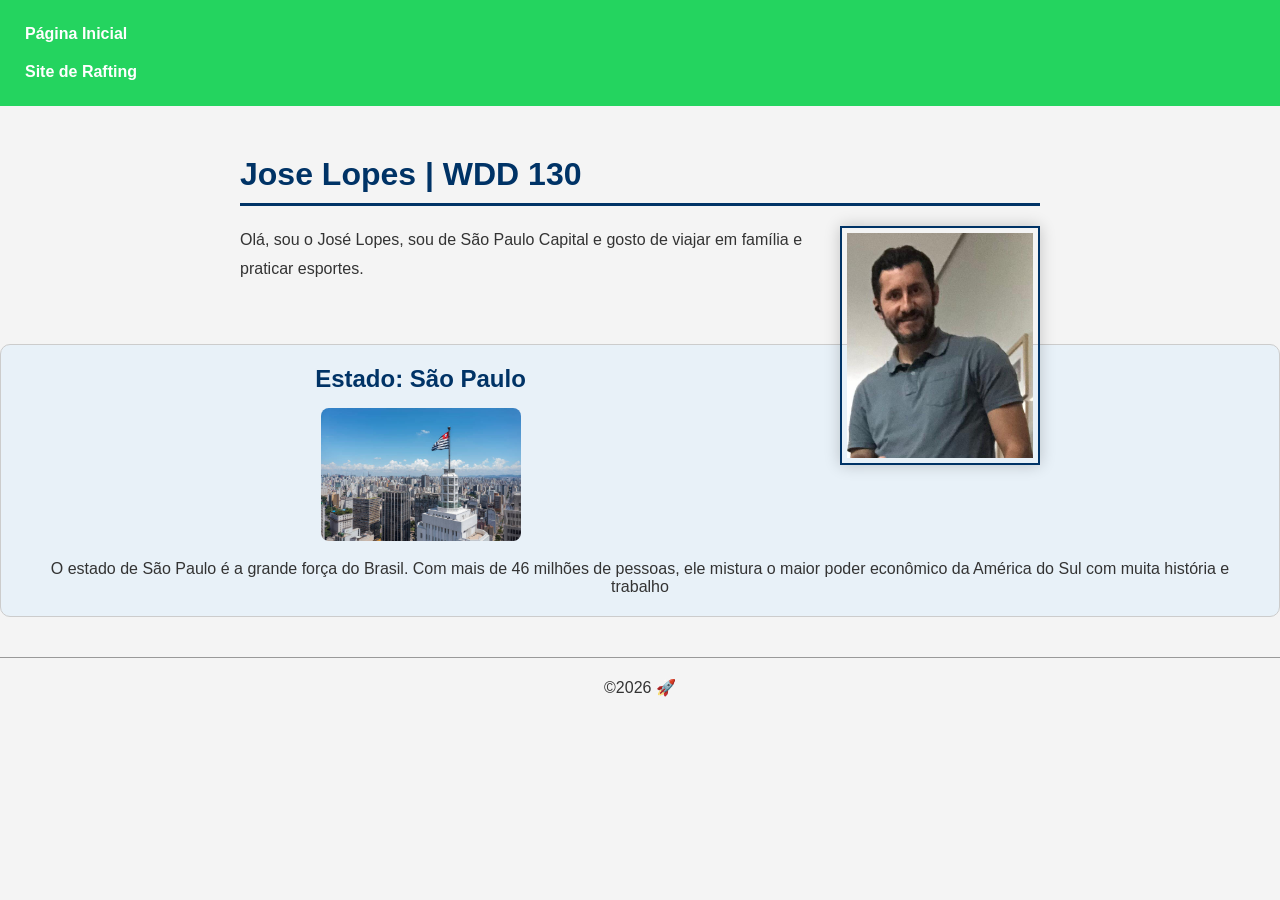
<file: index.html>
<!DOCTYPE html>
<html lang="pt-br">

<head>
    <meta charset="UTF-8">
    <meta name="viewport" content="width=device-width, initial-scale=1.0">
    <title>Jose Lindoelson Lopes | WDD 130</title>
    <meta name="description" content="Jose Lopes, Desenvolvimento de Software, página do meu perfil">
    <meta name="author" content="José Lindoelson Lopes">
    <link rel="stylesheet" href="estilos/estilos.css">
</head>

<body>
    <header>
        <nav>
            <a href="#">Página Inicial</a>
            <a href="wwr/">Site de Rafting</a>
        </nav>
    </header>
    <main>
        <h1>Jose Lopes | WDD 130</h1>
        <img src="imagens/perfil.jpeg" alt="Olá, meu nome é José Lopes">
        <p>Olá, sou o José Lopes, sou de São Paulo Capital e gosto de viajar em família e praticar esportes.</p>
    </main>
    <aside>
        <h2>Estado: São Paulo</h2>
        <img src="imagens/estado-de-sao-paulo.jpg" alt="Paisagem do estado de São Paulo">
        <p>O estado de São Paulo é a grande força do Brasil. Com mais de 46 milhões de pessoas, ele mistura o maior
            poder econômico da América do Sul com muita história e trabalho</p>
    </aside>

    <footer>
        <p>&copy;2026 🚀</p>
    </footer>
</body>

</html>
</file>
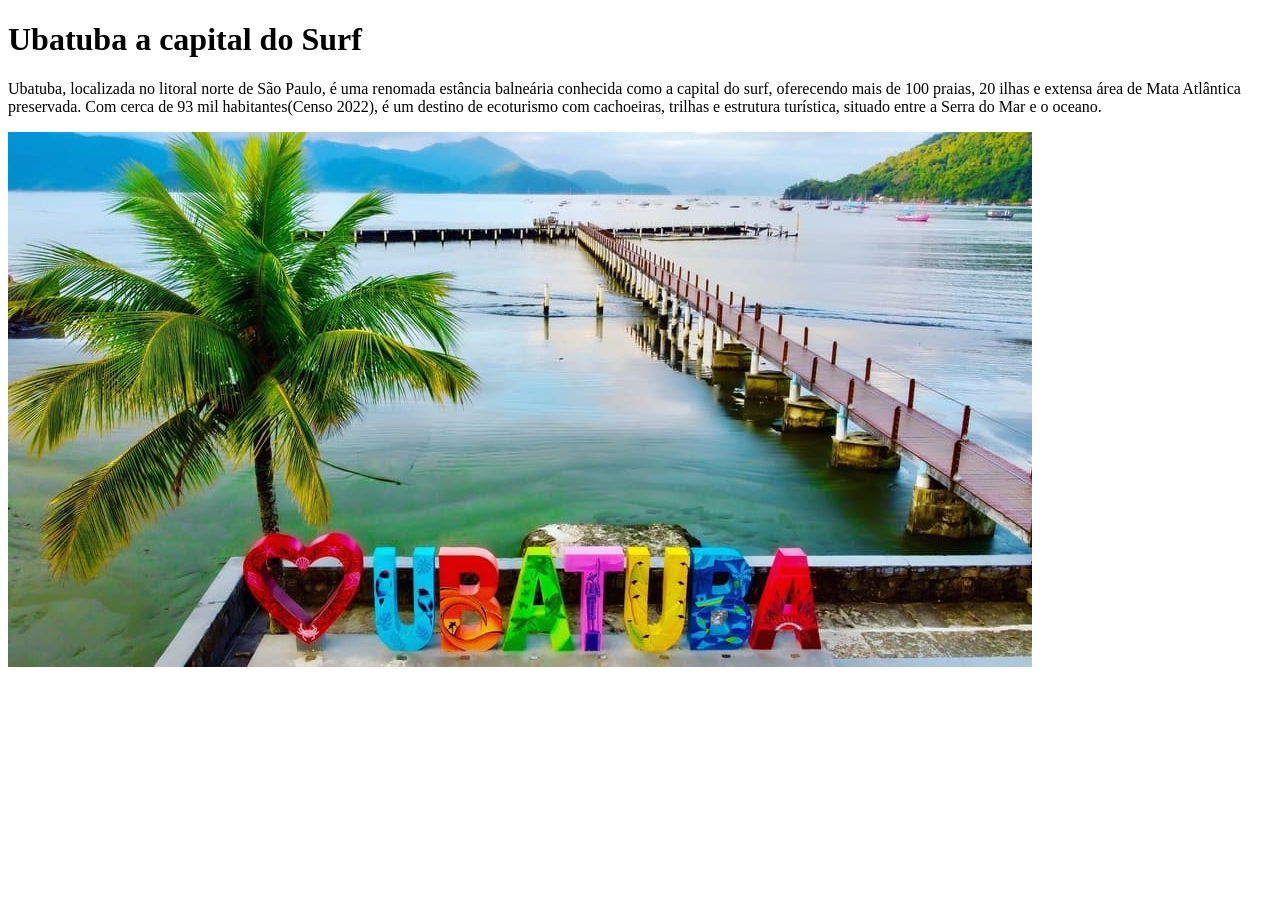
<file: semana01/cidade-favorita.html>
<!DOCTYPE html>
<html lang="pt-br">

<head>
    <meta charset="UTF-8">
    <meta name="viewport" content="width=device-width, initial-scale=1.0">
    <title>Minha cidade Favorita</title>
</head>

<body>
    <h1>Ubatuba a capital do Surf</h1>
    <p>Ubatuba, localizada no litoral norte de São Paulo, é uma renomada estância balneária conhecida como a capital do
        surf, oferecendo mais de 100 praias, 20 ilhas e extensa área de Mata Atlântica preservada. Com cerca de 93 mil
        habitantes(Censo 2022), é um destino de ecoturismo com cachoeiras, trilhas e estrutura turística, situado entre
        a Serra do Mar e o oceano.</p>
    <img src="imagens/cidade-ubatuba.jpg" alt="Uma imagem de um ponto turistico em Ubatuba">
</body>



</html>
</file>
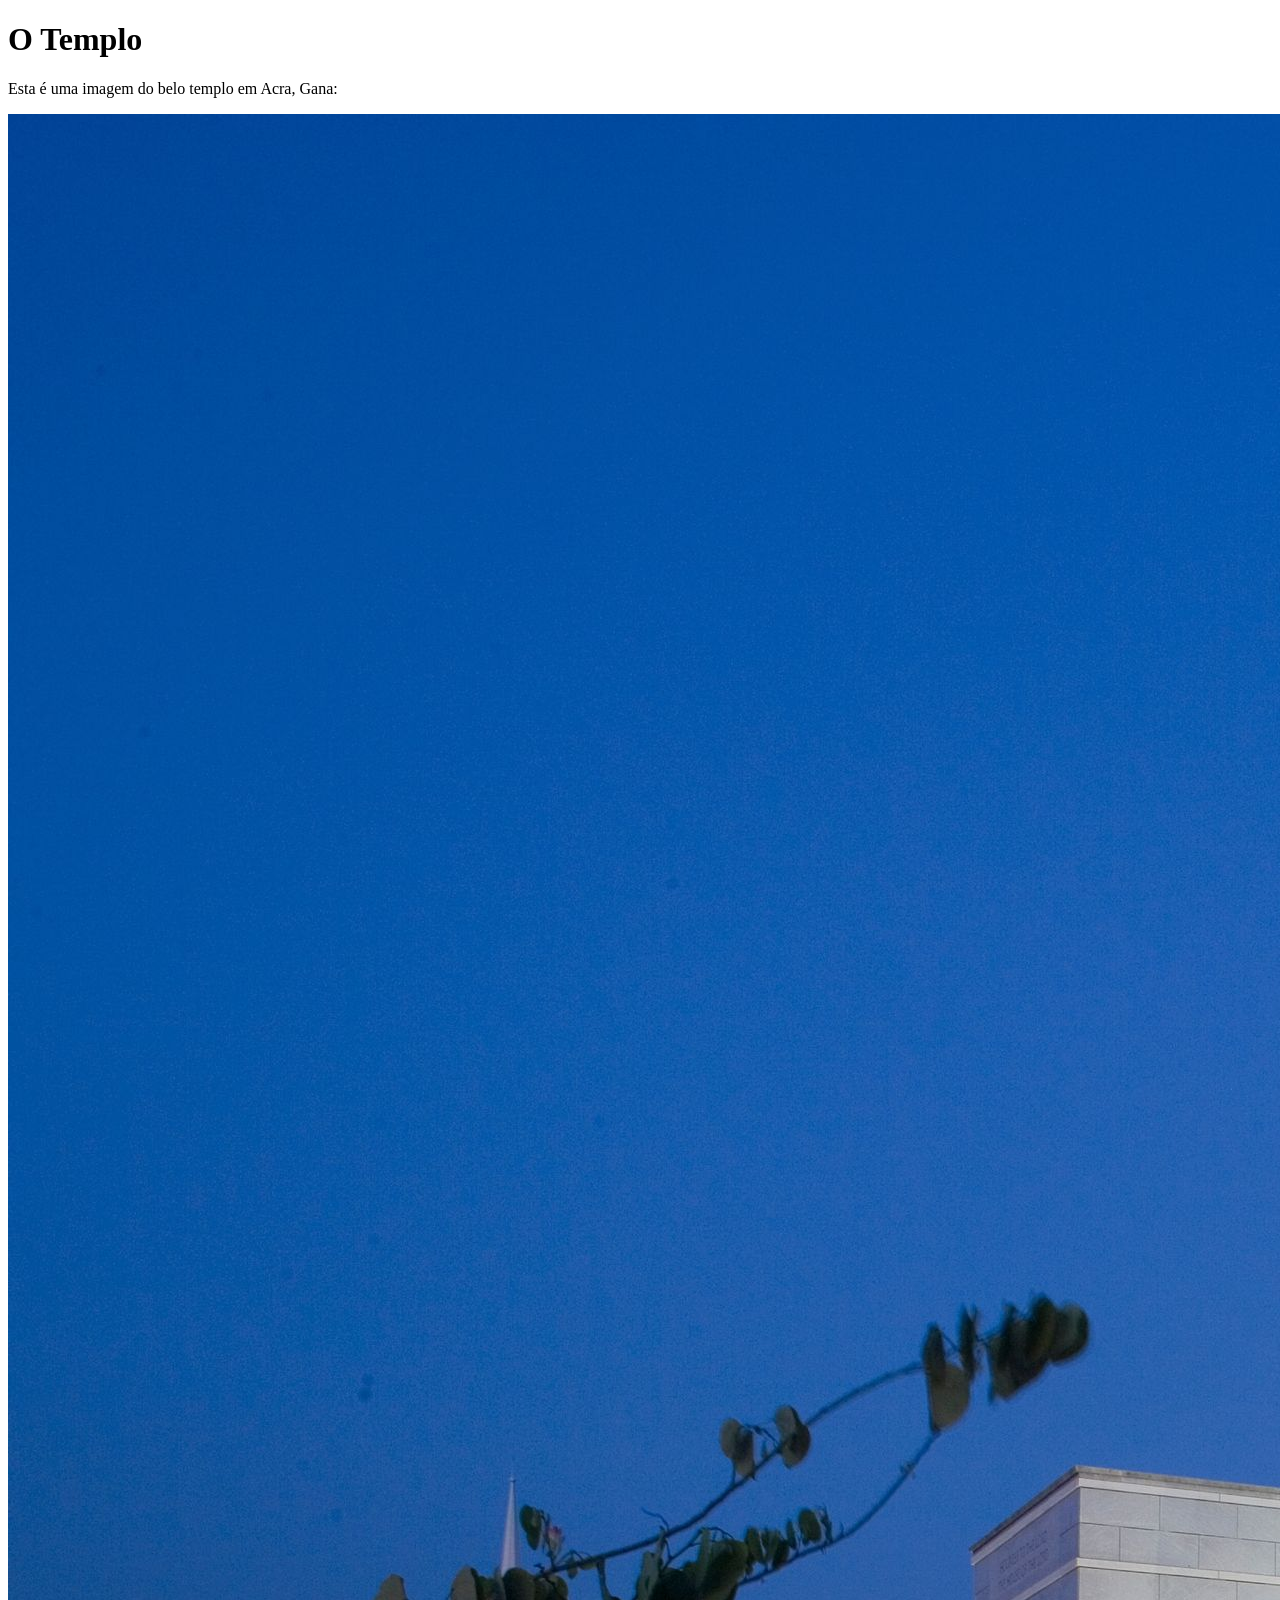
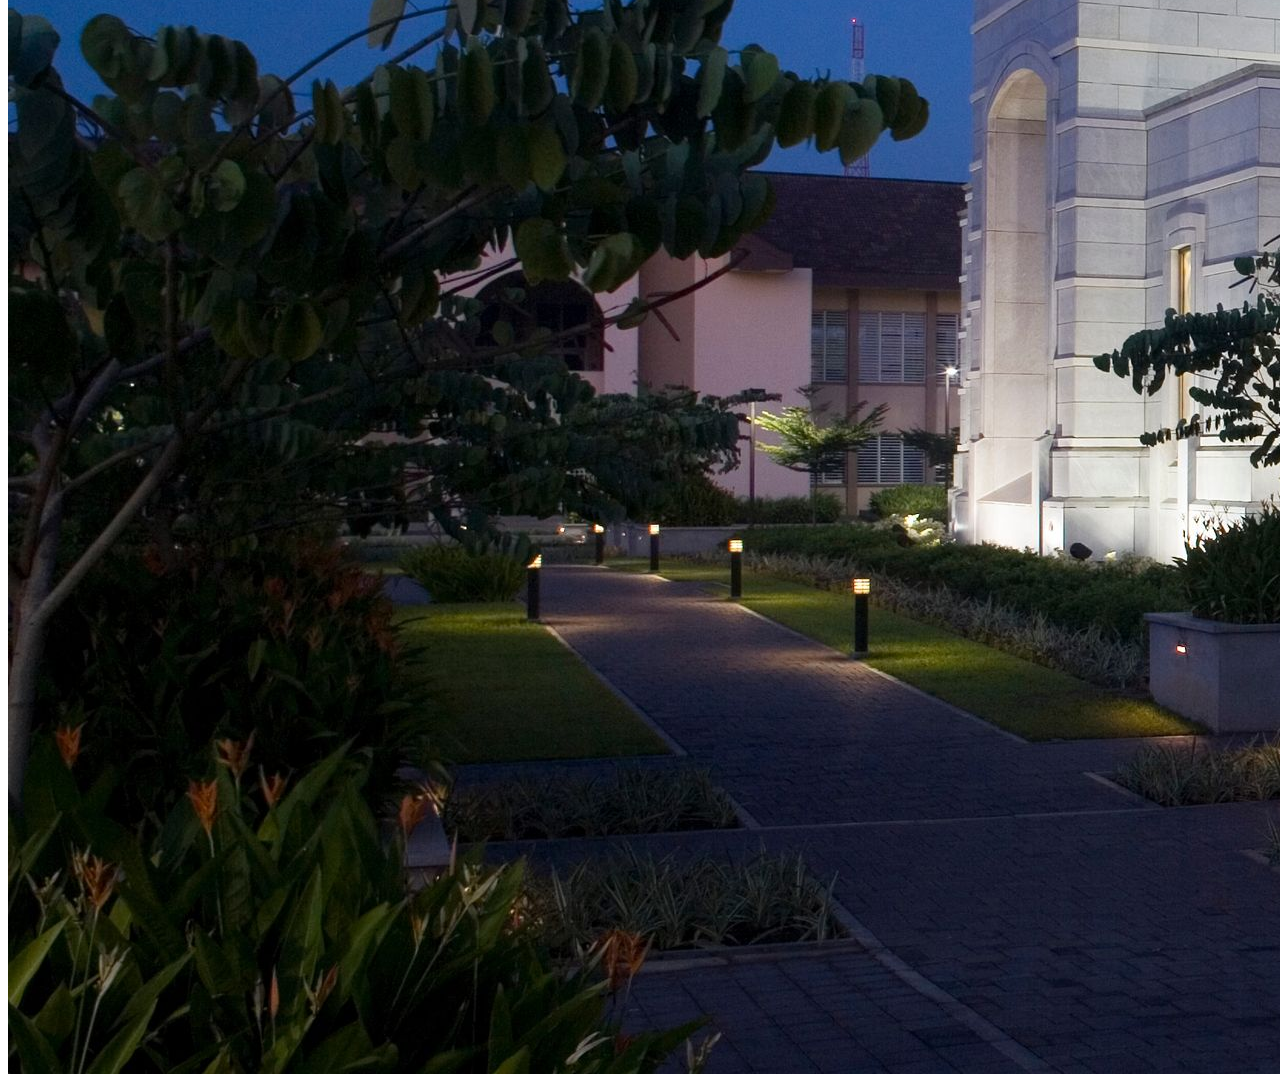
<file: semana01/imagens.html>
<!DOCTYPE html>
<html lang="pt-br">
<head>
    <meta charset="UTF-8">
    <meta name="viewport" content="width=device-width, initial-scale=1.0">
    <title>Imagem do Templo</title>
</head>
<body>
    <h1>O Templo</h1>
    <p>Esta é uma imagem do belo templo em Acra, Gana:</p>
    <img src="imagens/templo-largo.jpeg" alt="O Templo de Acra, Gana">
    
</body>
</html>
</file>
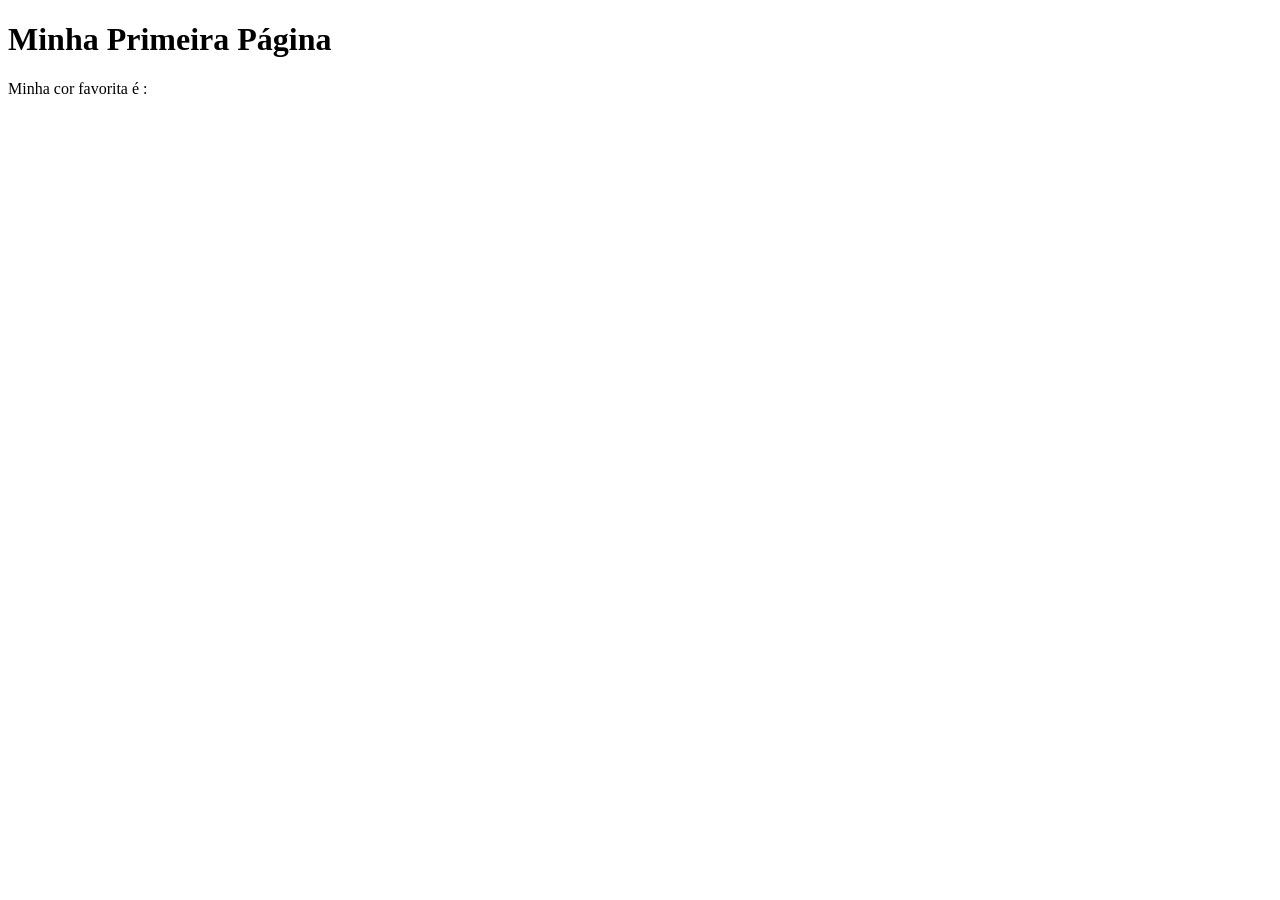
<file: semana01/primeira-pagina.html>
<!DOCTYPE html>
<html lang="pt-br">
<head>
    <meta charset="UTF-8">
    <meta name="viewport" content="width=device-width, initial-scale=1.0">
    <title>Minha Primeira Página</title>
</head>
<body>
    <h1>Minha Primeira Página</h1>
    <p>Minha cor favorita é : </p>
</body>
</html>
</file>
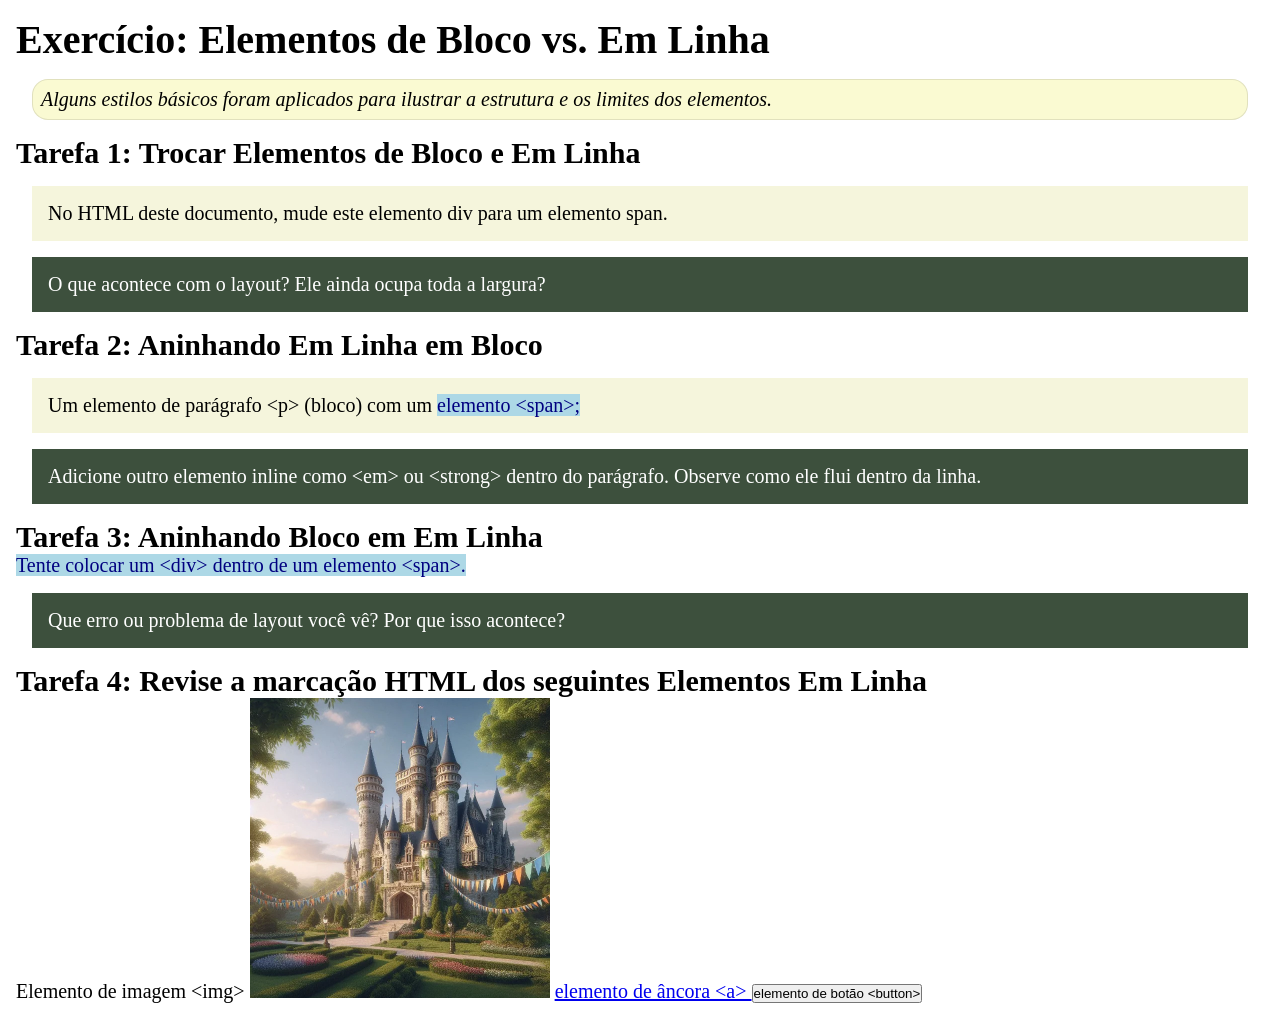
<file: semana02/bloco-vs-inline.html>
<!DOCTYPE html>
<html lang="pt-br">

<head>
    <meta charset="UTF-8">
    <meta name="viewport" content="width=device-width, initial-scale=1.0">
    <title>Exercício: Elementos de Bloco vs. Inline</title>
    <link rel="stylesheet" href="estilos/bloco-vs-inline.css">
</head>

<body>
    <main>
        <h1>Exercício: Elementos de Bloco vs. Em Linha</h1>
        <p class="note">Alguns estilos básicos foram aplicados para ilustrar a estrutura e os limites dos elementos.</p>

        <h2>Tarefa 1: Trocar Elementos de Bloco e Em Linha</h2>
        <div>No HTML deste documento, mude este elemento div para um elemento span.</div>

        <p class="question">O que acontece com o layout? Ele ainda ocupa toda a largura?</p>

        <h2>Tarefa 2: Aninhando Em Linha em Bloco</h2>
        <p>Um elemento de parágrafo &lt;p&gt; (bloco) com um <span>elemento &lt;span&gt;;</span></p>
        <p class="question">Adicione outro elemento inline como &lt;em&gt; ou &lt;strong&gt; dentro do parágrafo.
            Observe como ele flui dentro da linha.</p>

        <h2>Tarefa 3: Aninhando Bloco em Em Linha</h2>
        <span>Tente colocar um &lt;div&gt; dentro de um elemento &lt;span&gt;.</span>
        <p class="question">Que erro ou problema de layout você vê? Por que isso acontece?</p>


        <h2>Tarefa 4: Revise a marcação HTML dos seguintes Elementos Em Linha</h2>
        Elemento de imagem &lt;img&gt;
        <img src="imagens/castelo.webp" alt="imagem (imagens estão em linha)" width="300" height="300">
        <a href="https://churchofjesuschrist.org">elemento de âncora &lt;a&gt; </a>
        <button type="button">elemento de botão &lt;button&gt;</button>
    </main>
</body>

</html>
</file>
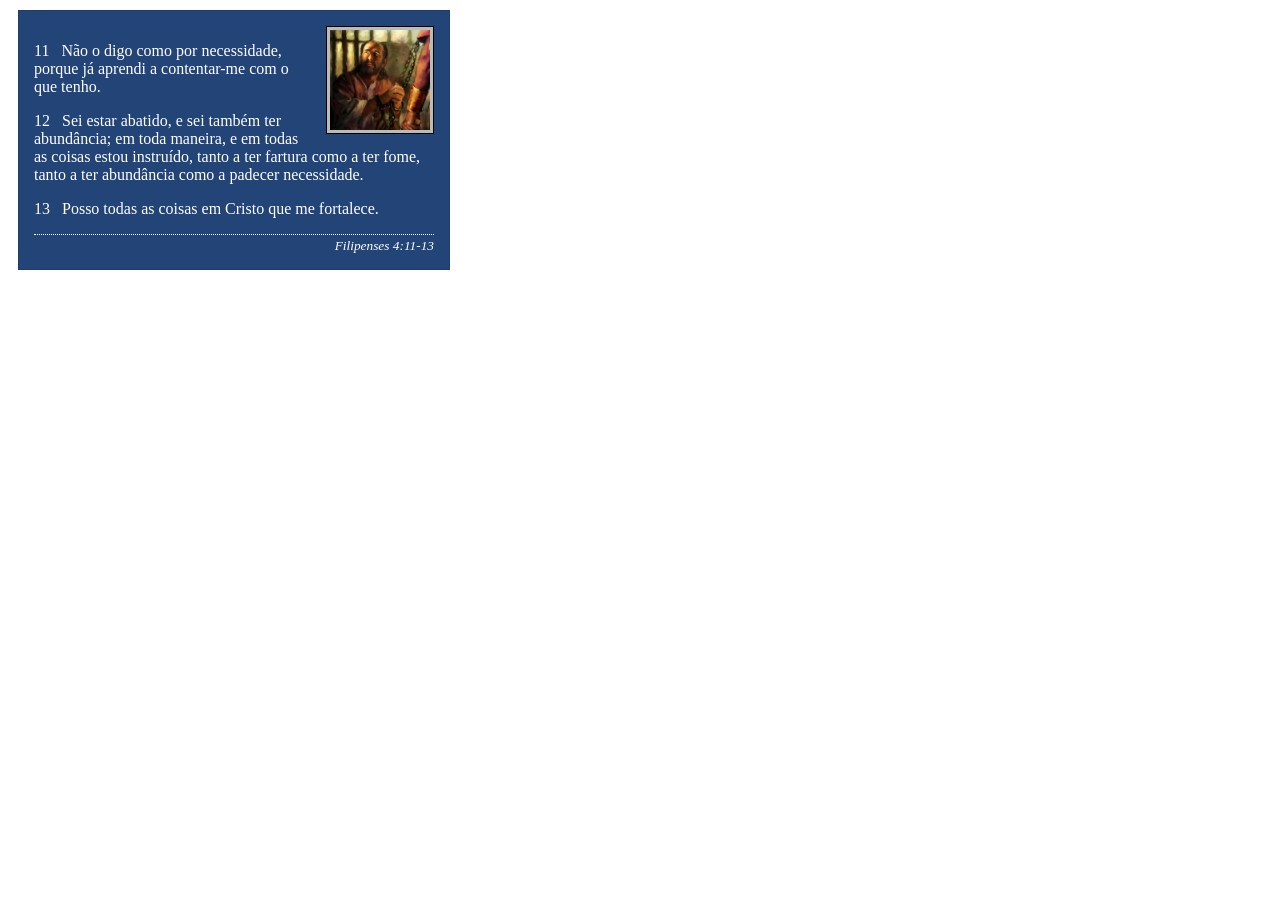
<file: semana02/box-model-solucao.html>
<!DOCTYPE html>
<html lang="pt-br">

<head>
    <meta charset="UTF-8">
    <meta name="viewport" content="width=device-width, initial-scale=1.0">
    <title>Atividade de Box Model</title>
    <link rel="stylesheet" href="estilos/box-model-solucao.css">
</head>

<body>
    <main>
        <div class="callout">
            <img src="imagens/apostolo-paulo-preso.webp" alt="Apóstolo Paulo - Preso em Roma" width="200" height="200">
            <blockquote>
                <p>11 &nbsp; Não o digo como por necessidade, porque já aprendi a contentar-me com o que tenho.</p>
                <p>12 &nbsp; Sei estar abatido, e sei também ter abundância; em toda maneira, e em todas as coisas estou
                    instruído, tanto a ter fartura como a ter fome, tanto a ter abundância como a padecer necessidade.
                </p>
                <p>13 &nbsp; Posso todas as coisas em Cristo que me fortalece.</p>
            </blockquote>
            <cite>Filipenses 4:11-13</cite>
        </div>
    </main>
</body>

</html>
</file>
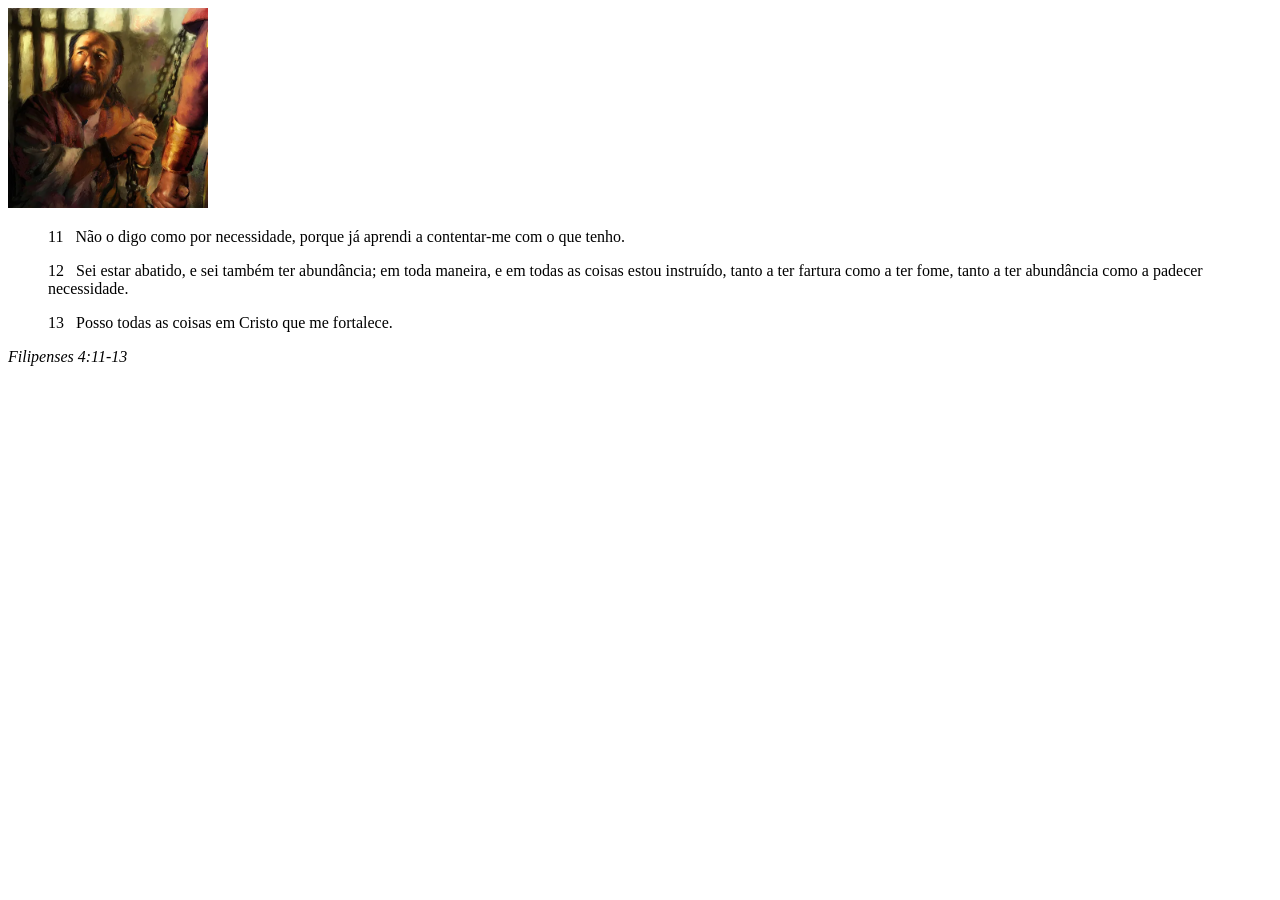
<file: semana02/box-model.html>
<!DOCTYPE html>
<html lang="pt-br">
<head>
    <meta charset="UTF-8">
    <meta name="viewport" content="width=device-width, initial-scale=1.0">
    <title>Atividade de Box Model</title>
</head>
<body>
    <main>
        <div class="callout">
            <img src="imagens/apostolo-paulo-preso.webp" alt="Apóstolo Paulo - Preso em Roma" width="200" height="200">
            <blockquote>
                <p>11 &nbsp; Não o digo como por necessidade, porque já aprendi a contentar-me com o que tenho.</p>
                <p>12 &nbsp; Sei estar abatido, e sei também ter abundância; em toda maneira, e em todas as coisas estou instruído, tanto a ter fartura como a ter fome, tanto a ter abundância como a padecer necessidade.</p>
                <p>13 &nbsp; Posso todas as coisas em Cristo que me fortalece.</p>
            </blockquote>
            <cite>Filipenses 4:11-13</cite>
        </div>
    </main>
</body>
</html>
</file>
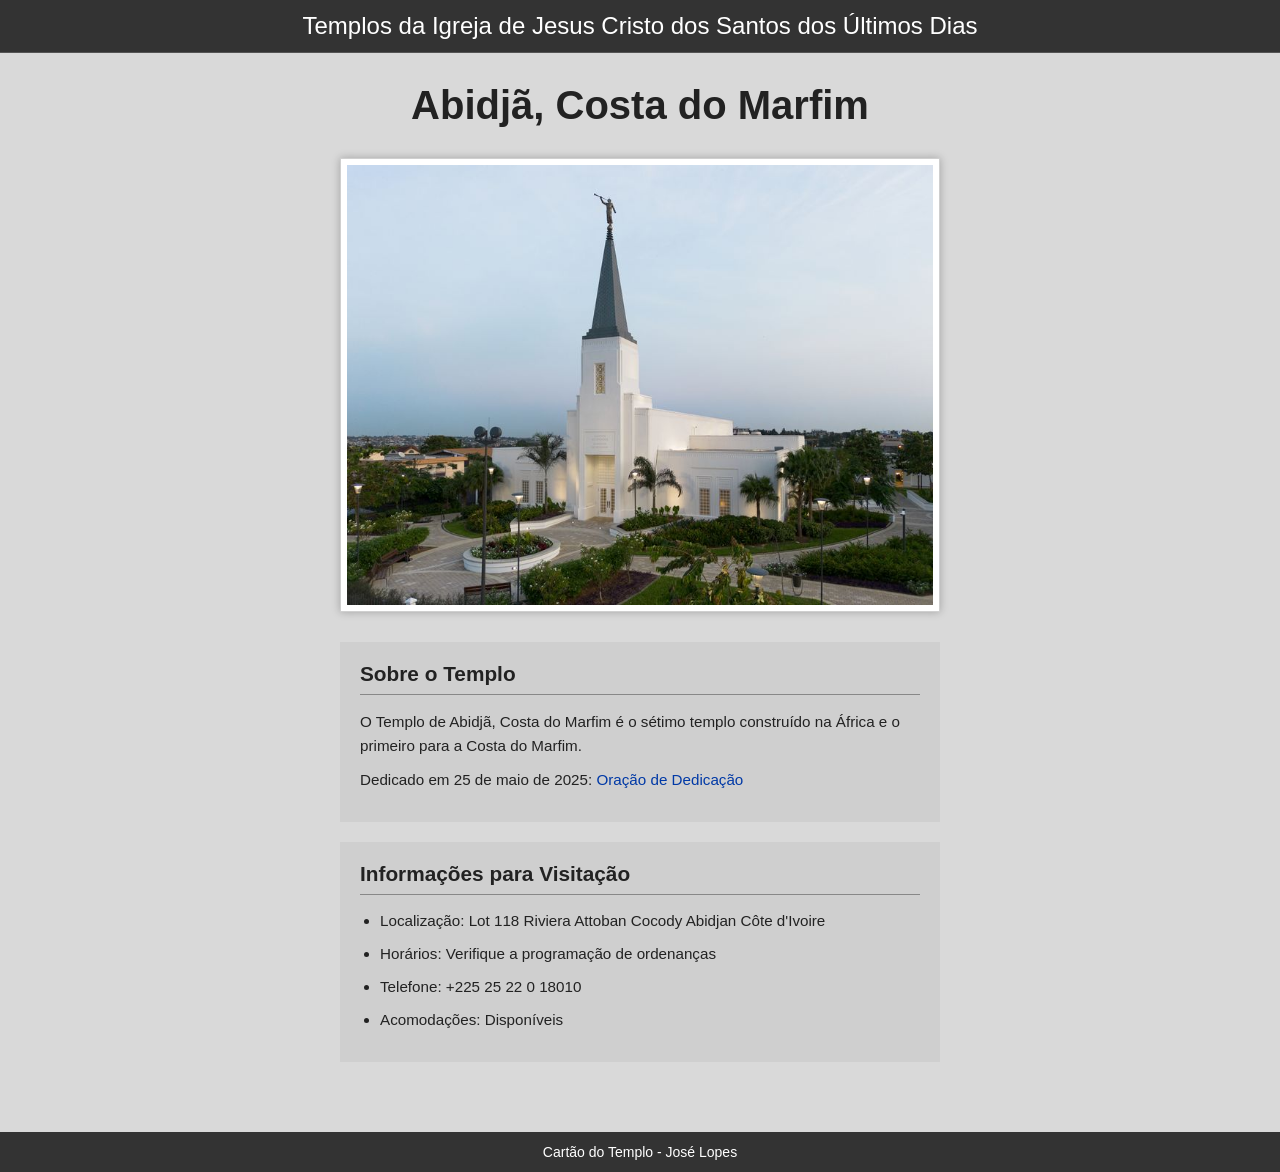
<file: semana02/templo.html>
<!DOCTYPE html>
<html lang="pt-br">

<head>
    <meta charset="UTF-8">
    <meta name="viewport" content="width=device-width, initial-scale=1.0">
    <title>Cartão do Templo - Abidjã, Costa do Marfim</title>
    <link rel="stylesheet" href="estilos/templo.css">
</head>

<body>
    <header>
        <p>Templos da Igreja de Jesus Cristo dos Santos dos Últimos Dias</p>
    </header>
    <main>
        <h1>Abidjã, Costa do Marfim</h1>
        <picture>
            <img src="imagens/abidja-costa-do-marfim.jpeg" alt="Templo de Abidjã, Costa do Marfim">
        </picture>
        <section>
            <h2>Sobre o Templo</h2>
            <p>O Templo de Abidjã, Costa do Marfim é o sétimo templo construído na África e o primeiro para a Costa do
                Marfim.</p>
            <p>Dedicado em 25 de maio de 2025: <a
                    href="https://www.churchofjesuschrist.org/temples/dedicatory-prayer/abidjan-ivory-coast-temple/2025-05-25?lang=eng"
                    target="_blank" rel="noopener noreferrer">Oração de Dedicação</a></p>
        </section>
        <section>
            <h2>Informações para Visitação</h2>
            <ul>
                <li>Localização: Lot 118 Riviera Attoban Cocody Abidjan Côte d'Ivoire</li>
                <li>Horários: Verifique a programação de ordenanças</li>
                <li>Telefone: +225 25 22 0 18010</li>
                <li>Acomodações: Disponíveis</li>
            </ul>
        </section>
    </main>
    <footer>
        <p>Cartão do Templo - José Lopes</p>
    </footer>
</body>

</html>
</file>
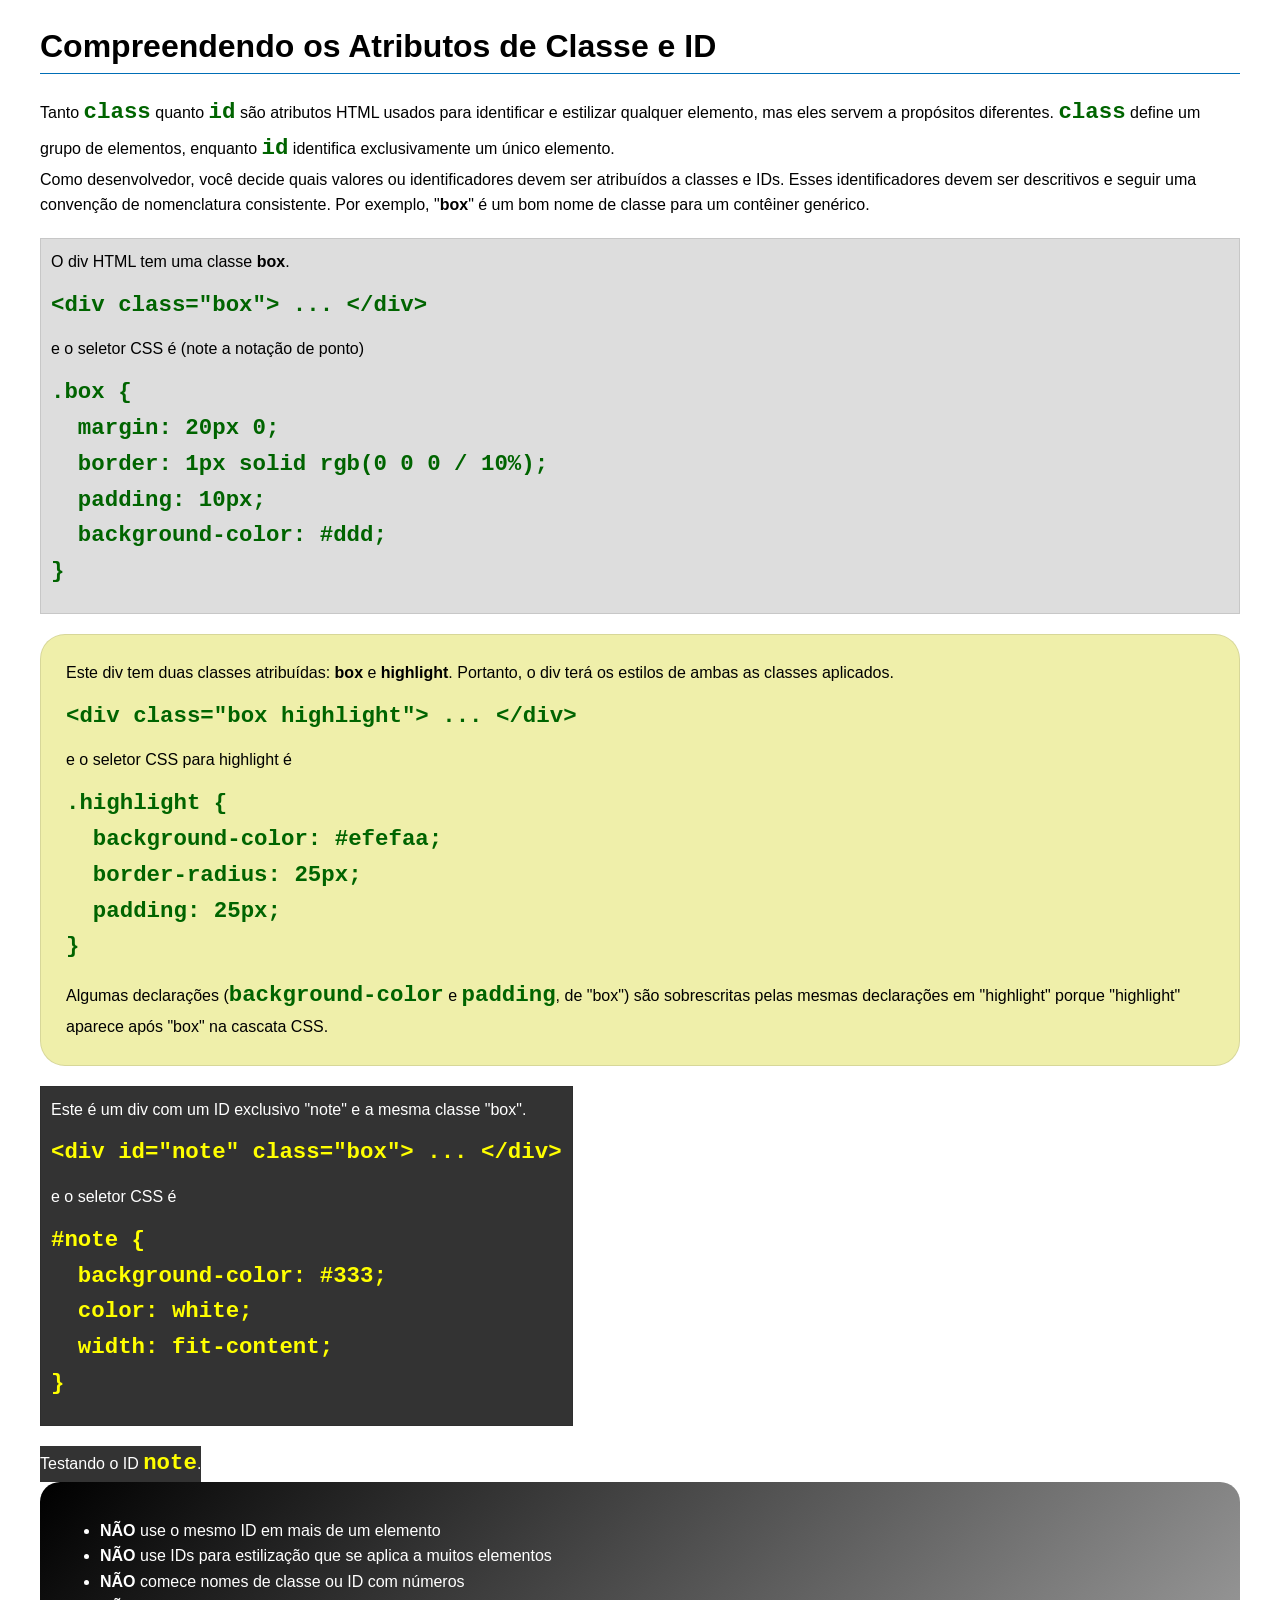
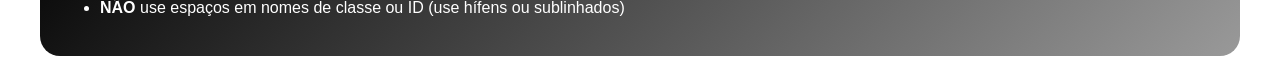
<file: semana03/classe-e-id.html>
<!DOCTYPE html>
<html lang="pt-br">

<head>
    <meta charset="UTF-8">
    <meta name="viewport" content="width=device-width, initial-scale=1.0">
    <title>Atributos de Classe vs ID</title>
    <link rel="stylesheet" href="estilos/classe-e-id.css">
</head>

<body>
    <h1>Compreendendo os Atributos de Classe e ID</h1>
    <p>Tanto <code>class</code> quanto <code>id</code> são atributos HTML usados para identificar e estilizar qualquer
        elemento, mas eles servem a propósitos diferentes. <code>class</code> define um grupo de elementos, enquanto
        <code>id</code> identifica exclusivamente um único elemento.
    </p>
    <p>Como desenvolvedor, você decide quais valores ou identificadores devem ser atribuídos a classes e IDs. Esses
        identificadores devem ser descritivos e seguir uma convenção de nomenclatura consistente. Por exemplo,
        "<strong>box</strong>" é um bom nome de classe para um contêiner genérico.</p>
    <div class="box">
        <p>O div HTML tem uma classe <strong>box</strong>.</p>
        <pre><code class="html">&lt;div class="box"&gt; ... &lt;/div&gt;</code></pre>
        e o seletor CSS é (note a notação de ponto)
        <pre><code class="css">.box {
  margin: 20px 0;
  border: 1px solid rgb(0 0 0 / 10%);
  padding: 10px;
  background-color: #ddd; 
}</code></pre>
    </div>

    <div class="box highlight">
        <p>Este div tem duas classes atribuídas: <strong>box</strong> e <strong>highlight</strong>. Portanto, o div terá
            os estilos de ambas as classes aplicados.</p>
        <pre><code class="html">&lt;div class="box highlight"&gt; ... &lt;/div&gt;</code></pre>
        e o seletor CSS para highlight é
        <pre><code class="css">.highlight {
  background-color: #efefaa;
  border-radius: 25px;
  padding: 25px;
}</code></pre>
        <p>Algumas declarações (<code>background-color</code> e <code>padding</code>, de "box") são sobrescritas pelas
            mesmas declarações em "highlight" porque "highlight" aparece após "box" na cascata CSS.</p>
    </div>

    <div id="note" class="box">
        <p>Este é um div com um ID exclusivo "note" e a mesma classe "box".</p>
        <pre><code class="html">&lt;div id="note" class="box"&gt; ... &lt;/div&gt;</code></pre>
        e o seletor CSS é
        <pre><code class="css">#note {
  background-color: #333;
  color: white;
  width: fit-content;
}</code></pre>
    </div>

    <div id="note">
        <p>Testando o ID <code>note</code>.</p>
    </div>

    <section id="melhor-pratica">
        <ul>
            <li><strong>NÃO</strong> use o mesmo ID em mais de um elemento</li>
            <li><strong>NÃO</strong> use IDs para estilização que se aplica a muitos elementos</li>
            <li><strong>NÃO</strong> comece nomes de classe ou ID com números</li>
            <li><strong>NÃO</strong> use espaços em nomes de classe ou ID (use hífens ou sublinhados)</li>
        </ul>
    </section>

    <br>

</body>

</html>
</file>
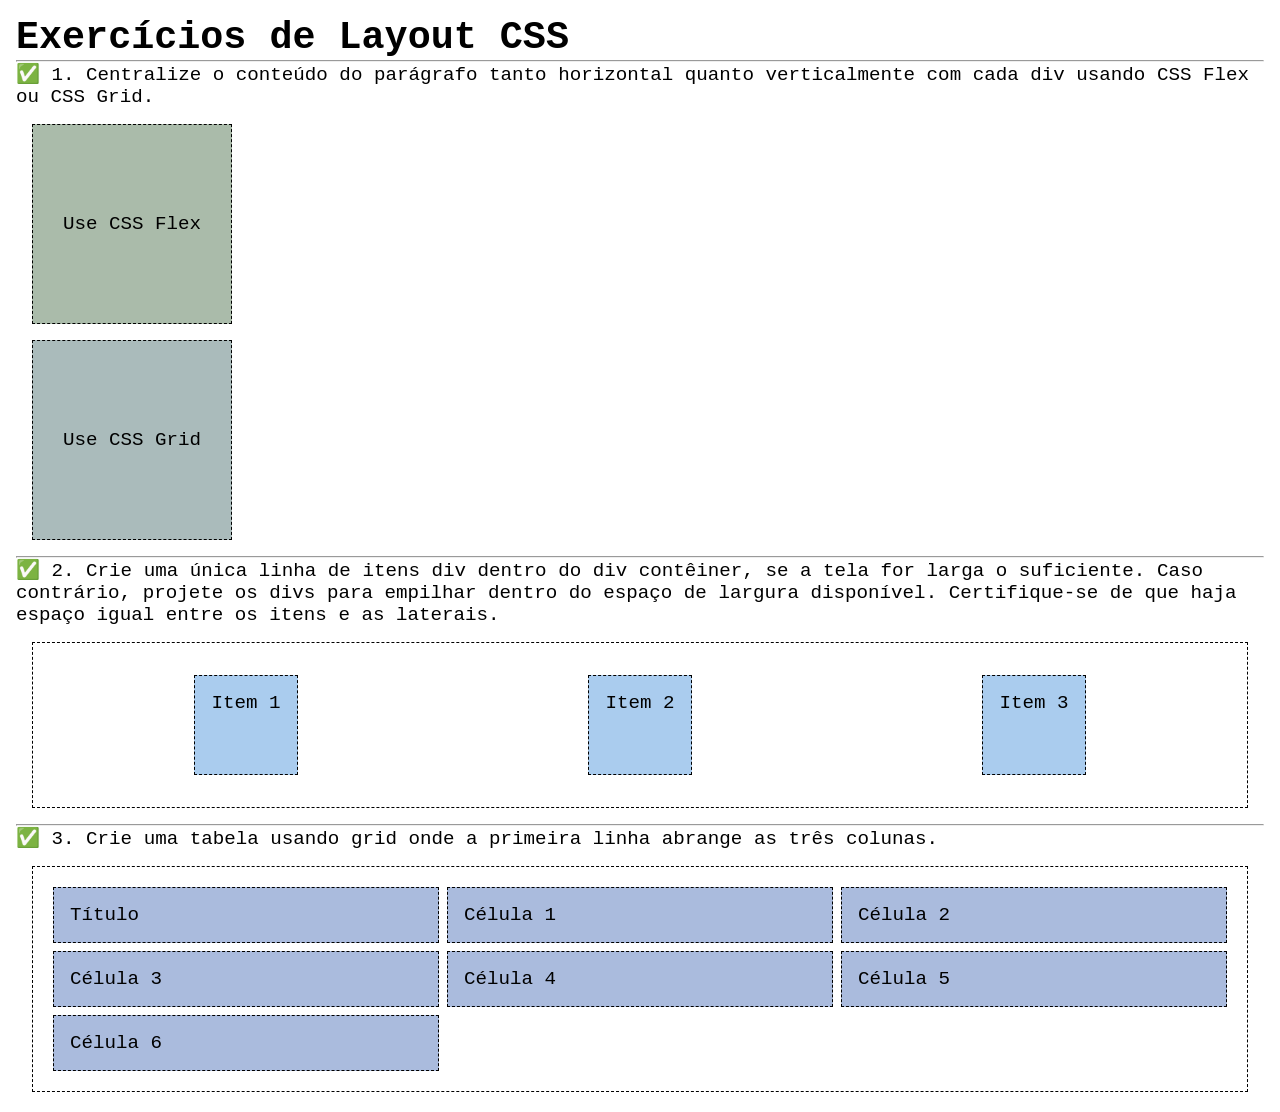
<file: semana04/exercicios-layout.html>
<!DOCTYPE html>
<html lang="pt-br">

<head>
    <meta charset="UTF-8">
    <meta name="viewport" content="width=device-width, initial-scale=1.0">
    <title>Exercícios de Layout CSS</title>
    <link rel="stylesheet" href="estilos/solucoes-dos-exercicios-de-layout.css">
</head>

<body>
    <main>
        <h1>Exercícios de Layout CSS</h1>
        <hr>
        <p>✅ 1. Centralize o conteúdo do parágrafo tanto horizontal quanto verticalmente com cada div usando CSS Flex ou
            CSS Grid.
        </p>
        <div class="one flex">
            <p>Use CSS Flex</p>
        </div>
        <div class="one grid">
            <p>Use CSS Grid</p>
        </div>
        <hr>
        <p>✅ 2. Crie uma única linha de itens div dentro do div contêiner, se a tela for larga o suficiente. Caso
            contrário, projete os
            divs para empilhar dentro do espaço de largura disponível. Certifique-se de que haja espaço igual entre os
            itens e as laterais.</p>
        <div class="container2">
            <div class="dois">
                <p>Item 1</p>
            </div>
            <div class="dois">
                <p>Item 2</p>
            </div>
            <div class="dois">
                <p>Item 3</p>
            </div>
        </div>
        <hr>
        <p>✅ 3. Crie uma tabela usando grid onde a primeira linha abrange as três colunas. </p>
        <div class="container3">
            <div class="tres colunas-3">
                <p>Título</p>
            </div>
            <div class="tres">
                <p>Célula 1</p>
            </div>
            <div class="tres">
                <p>Célula 2</p>
            </div>
            <div class="tres">
                <p>Célula 3</p>
            </div>
            <div class="tres">
                <p>Célula 4</p>
            </div>
            <div class="tres">
                <p>Célula 5</p>
            </div>
            <div class="tres">
                <p>Célula 6</p>
            </div>

        </div>
    </main>
</body>

</html>
</file>
<file: estilos/estilos.css>
* {
    margin: 0;
    padding: 0;
    box-sizing: border-box;
}

body {
    font-family: Arial, Helvetica, sans-serif;
    background-color: #f4f4f4;
    color: #333;
}

nav {
    background-color: #24d45f;
    padding: 15px;
}

nav a {
    color: white;
    text-decoration: none;
    padding: 10px;
    display: block;
    font-weight: bold;
}

nav a:hover {
    background-color: #038142;
    border-radius: 5px;
}

main {
    max-width: 840px;
    margin: 30px auto;
    padding: 20px;
}

h1 {
    color: #003366;
    margin-bottom: 20px;
    border-bottom: 3px solid #003366;
    padding-bottom: 10px;
}

main img {
    width: 200px;
    height: auto;
    border: 2px solid #003366;
    padding: 5px;
    box-shadow: 0 0 15px rgba(0, 0, 0, 0.2);
    float: right;
    margin-left: 20px;
}

main p {
    line-height: 1.8rem;
}

aside {
    width: 100%;
    margin: 40px auto;
    border: 1px solid #ccc;
    padding: 20px;
    background-color: #e8f1f8;
    color: #333;
    text-align: center;
    border-radius: 10px;
}

aside h2 {
    color: #003366;
    margin-bottom: 15px;
}

aside img {
    width: 200px;
    height: auto;
    margin-bottom: 15px;
    border-radius: 8px;
}

p {
    padding: 0;
}

footer {
    margin-top: 30px;
    border-top: 1px solid #999;
    text-align: center;
    padding: 20px;
}
</file>
<file: semana02/estilos/bloco-vs-inline.css>
* {
    margin: 0;
    padding: 0;
}

body {
    font-size: 20px;
    margin: 1rem;
}

p,
div {
    background-color: beige;
    margin: 1rem;
    padding: 1rem;
}

span {
    color: navy;
    background-color: lightblue;
}

code {
    margin: 0;
    padding: 0;
    color: green;
    font-size: 1.2rem;
}

.note {
    font-style: italic;
    background-color: lightgoldenrodyellow;
    border-radius: 1rem;
    border: 1px solid rgb(0 0 0 / 10%);
    margin: 1rem;
    padding: .5rem;
}

.question {
    background-color: #3d503d;
    color: #fff;
}
</file>
<file: semana02/estilos/box-model-solucao.css>
.callout {
    max-width: 400px;
    margin: 10px;
    border: 1px solid rgba(0, 0, 0, .1);
    padding: 15px;
    background-color: #247;
    color: #fff;
}

.callout img {
    float: right;
    margin: 0 0 10px 15px;
    border: 1px solid #000;
    padding: 3px;
    background-color: #bbb;
    width: 100px;
    height: auto;

}

blockquote {
    margin: 0;
}

cite {
    display: block;
    border-top: 1px dotted #fff;
    padding-top: 3px;
    text-align: right;
    font-size: smaller;
}
</file>
<file: semana02/estilos/templo.css>
* {
    margin: 0;
    padding: 0;
    box-sizing: border-box;
}

body {
    font-family: Arial, Helvetica, sans-serif;
    background-color: #d9d9d9;
    color: #222;
}

header {
    background-color: #333;
    color: white;
    text-align: center;
    padding: 12px;
    border-bottom: 1px solid #555;
}

header p {
    font-size: 1.5rem;
}

footer {
    background-color: #333333;
    color: white;
    text-align: center;
    padding: 20px;
}

main {
    width: 90%;
    max-width: 600px;
    margin: 0 auto;
    padding: 30px 0;
}

main h1 {
    text-align: center;
    font-size: 2.5rem;
    font-weight: bold;
    margin-bottom: 30px;
}

picture {
    display: flex;
    justify-content: center;
    margin-bottom: 30px;
}

picture img {
    width: 100%;
    max-width: 600px;
    background: white;
    padding: 6px;
    border: 1px solid #cfcfcf;
    box-shadow: 0 0 8px rgba(0, 0, 0, 0.25);
}

section {
    background-color: #cfcfcf;
    padding: 20px;
    margin-bottom: 20px;
}

section h2 {
    font-size: 1.3rem;
    margin-bottom: 15px;
    border-bottom: 1px solid #888;
    padding-bottom: 8px;
}

section p {
    line-height: 1.6;
    margin-bottom: 10px;
    font-size: 0.95rem;
}

section ul {
    padding-left: 20px;
}

section li {
    margin-bottom: 10px;
    line-height: 1.5;
    font-size: 0.95rem;
}

a {
    color: #0039a6;
    text-decoration: none;
}

a:hover {
    text-decoration: underline;
}

footer {
    background-color: #333;
    color: white;
    text-align: center;
    padding: 12px;
    margin-top: 20px;
}

footer p {
    font-size: 14px;
}
</file>
<file: semana03/estilos/classe-e-id.css>
body {
    font-family: Arial, sans-serif;
    line-height: 1.6;
    margin: 0;
    padding: 0 40px;
}

h1 {
    border-bottom: 1px solid rgb(0 110 182);
    padding-bottom: 0;
}



p {
    margin: 0;
}

code {
    color: darkgreen;
    font-weight: 700;
    font-size: 1.4rem;
}

/* Class exemplos - podem ser reutilizados */

.box {
    margin: 20px 0;
    border: 1px solid rgb(0 0 0 / 10%);
    padding: 10px;
    background-color: #ddd; /* essa é a abreviação para #dddddd */
}

.highlight {
    background-color: #efefaa;
    border-radius: 25px;
    padding: 25px;
}

/* ID exemplos - devem ser únicos */

#note {
    background-color: #333;
    color: white;
    width: fit-content;
}

#note code {
    color: yellow;
}

#melhor-pratica {
    background: linear-gradient(135deg, #000 0%, #999 100%);
    color: white;
    border-radius: 20px;
    padding: 20px
}
</file>
<file: semana04/estilos/solucoes-dos-exercicios-de-layout.css>
* {
    margin: 0;
    padding: 0;
    box-sizing: border-box;
}

body {
    margin: 1rem;
    font-family: monospace;
    font-size: 1.2rem;
}

div {
    margin: 1rem;
    border: 1px dashed;
    padding: 1rem;
}

.one {
    width: 200px;
    height: 200px;
}

.flex {
    background-color: #aba;
    display: flex;
    justify-content: center;
    align-items: center;
}

.grid {
    background-color: #abb;
    display: grid;
    place-items: center;
}

.container2 {
    display: flex;
    flex-wrap: wrap;
    justify-content: space-around;
}

.dois {
    background-color: #ace;
    height: 100px;
}

.container3 {
    display: grid;
    grid-template-columns: repeat(3, 1fr);
}

.columns-3 {
    grid-column: span 3;}

.tres {
    margin: .25rem;
    background-color: #abd;
}
</file>
